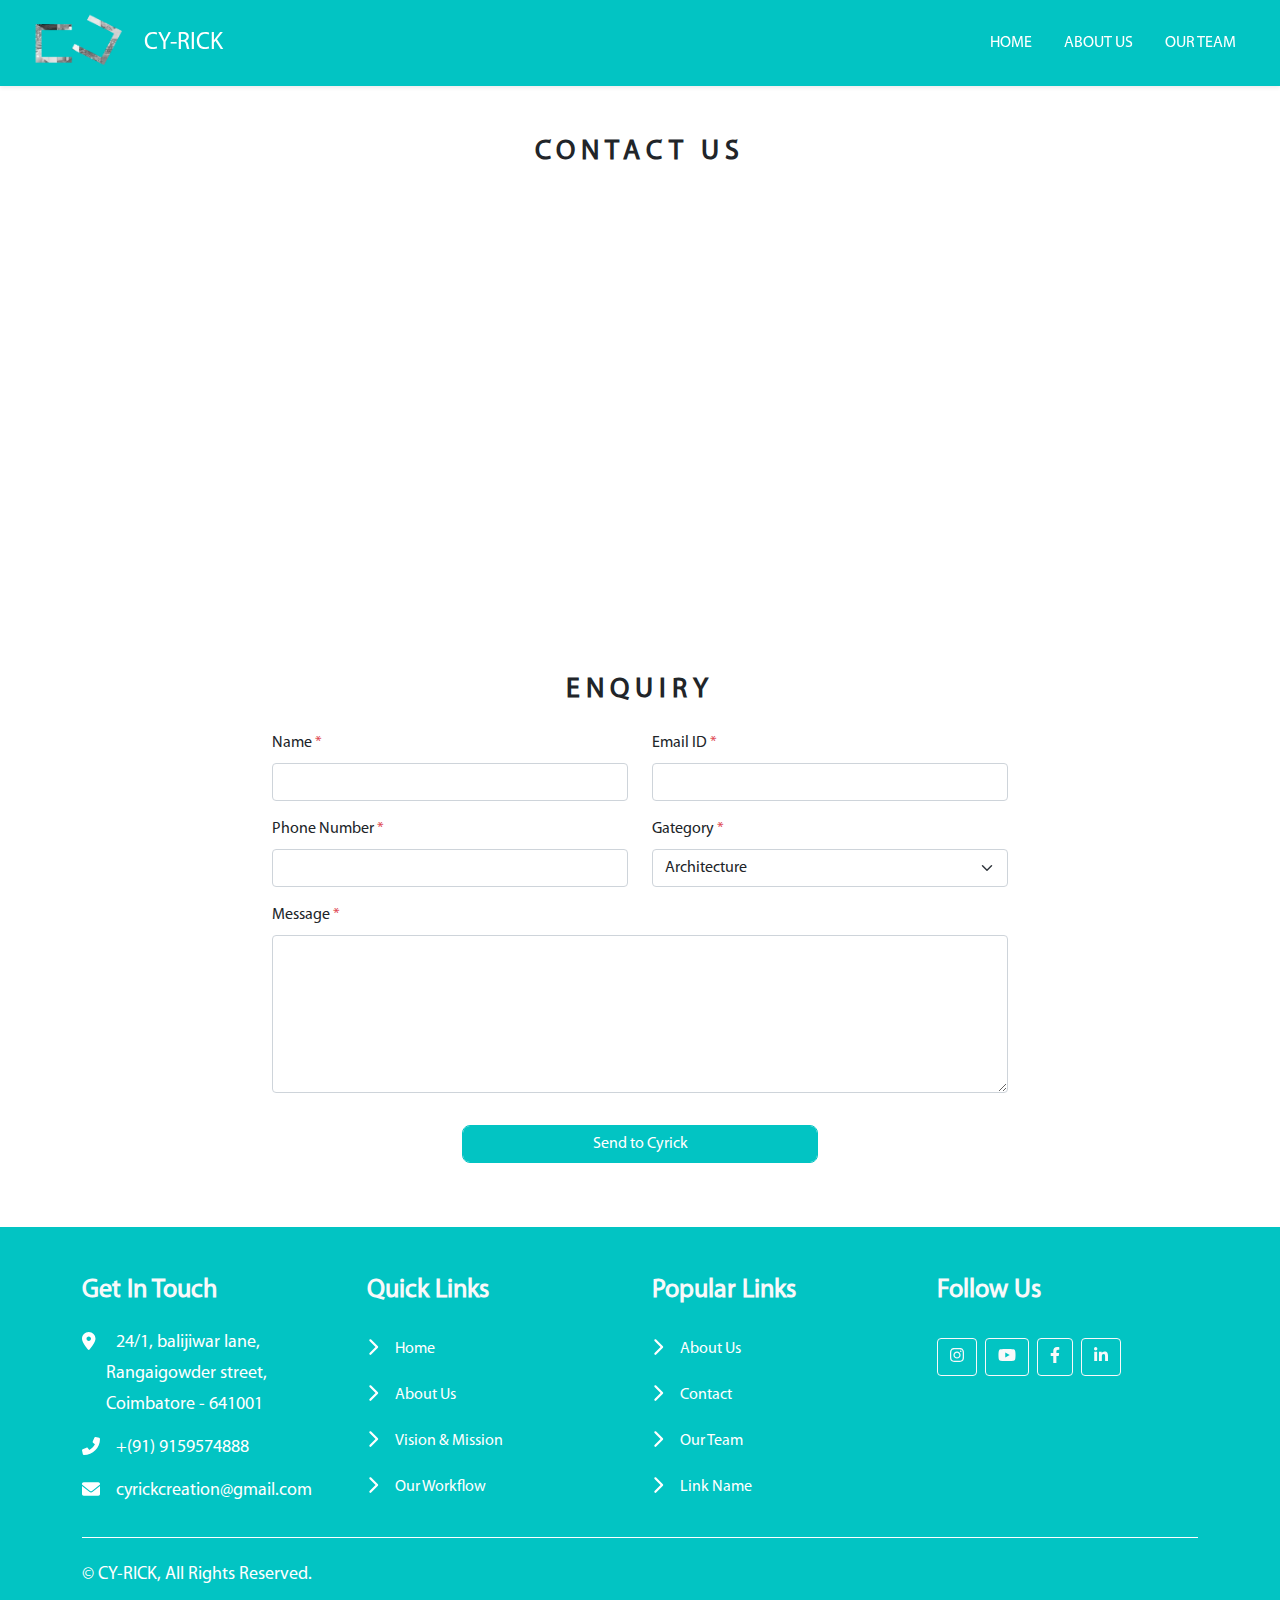
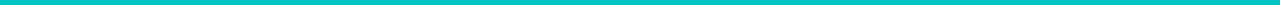
<file: contact.html>
<!DOCTYPE html>
<html lang="en">
  <head>
    <meta charset="utf-8">
    <meta content="width=device-width, initial-scale=1.0" name="viewport">
    <!-- meta -->
    <meta content="" name="keywords">
    <meta content="" name="description">
    <!-- title -->
    <link href="assets/images/favicon.png" rel="icon" type="image/png" />
    <title>Contact | CY - RICK CREATION</title>
    <!-- bootstrap stylesheet -->
    <link href="assets/library/bootstrap/css/bootstrap.min.css" rel="stylesheet">
    <link href="assets/library/animate/animate.min.css" rel="stylesheet">
    <link href="assets/library/fa/css/all.min.css" rel="stylesheet">
    <link href="assets/library/lightbox/dist/simple-lightbox.min.css" rel="stylesheet">
    <link href="assets/library/owlcarousel/assets/owl.carousel.min.css" rel="stylesheet">
    <!-- custom css -->
    <link href="assets/library/custom/css/main.css" rel="stylesheet">
  </head>
  <body>
    <!-- toast message -->
    <div class="toast-container position-fixed end-0">
      <div class="toast" id="toaster" data-bs-autohide="false">
        <div class="toast-header">
          <strong class="me-auto toast-head"></strong>
          <button type="button" class="btn-close close-toast" data-bs-dismiss="toast"></button>
        </div>
        <div class="toast-body toast-msg"></div>
      </div>
    </div>
    <!-- header -->
    <nav id="header" class="navbar navbar-expand-md navbar-light shadow-sm fixed-top navbar-custom">
      <div class="container-fluid mx-3">
        <a class="d-flex navbar-brand" href="index.html">
          <img class="img-fluid d-inline-block align-text-top brand-img" src="assets/images/home/logo.png" alt="">
          <h4 class="brand-header text-white ms-3 mt-3">CY-RICK</h4>
        </a>
        <button class="navbar-toggler" type="button" data-bs-toggle="collapse" data-bs-target="#navbarScroll" aria-controls="navbarScroll" aria-expanded="false" aria-label="Toggle navigation">
          <span class="navbar-toggler-icon"></span>
        </button>
        <div class="collapse navbar-collapse" id="navbarScroll">
          <ul class="navbar-nav ms-auto my-2 my-lg-0 navbar-nav-scroll" style="--bs-scroll-height: 100px;">
            <li class="nav-item px-2">
              <a class="nav-link text-white" href="index.html">HOME</a>
            </li>
            <li class="nav-item px-2">
              <a class="nav-link text-white" href="about-us.html">ABOUT US</a>
            </li>
            <li class="nav-item px-2">
              <a class="nav-link text-white" href="our-team.html">OUR TEAM</a>
            </li>
          </ul>  
        </div>
      </div>
    </nav>
    <!-- contact -->
    <div id="contact">
      <h3 class="text-center mt-5 mb-5 header animated wow zoomIn" data-wow-delay="1s">CONTACT US</h3>
      <div class="map">
        <iframe 
          src="https://maps.google.com/maps?q=Cy-Rick%20Creation,%2024/1,%20balijiwar%20lane,%20%20Rangaigowder%20street,%20%20Coimbatore%20-%20641001&t=&z=17&ie=UTF8&iwloc=&output=embed" 
          frameborder="0" 
          allowfullscreen
        ></iframe>
      </div>
      <div class="container py-5">
        <div class="contact-form">
          <form method="post" action="javascript:;">
            <h3 class="text-center mb-4 header animated wow zoomIn" data-wow-delay="1s">ENQUIRY</h3>
            <div class="row">
              <div class="col-xs-12 col-sm-12 col-md-8 offset-md-2 col-lg-4 offset-lg-2 col-xl-4 offset-xl-2 col-xxl-4 offset-xxl-2">
                <div class="mb-3">
                  <label class="form-label">Name<span class="text-danger"> * </span></label>
                  <input type="text" class="form-control" name="client_name" id="client_name" autocomplete="off" onfocusin="resetMsg(this)">
                  <small id="client_name_span" class="text-danger"></small>
                </div>
              </div>
              <div class="col-xs-12 col-sm-12 col-md-8 offset-md-2 col-lg-4 offset-lg-0 col-xl-4 offset-xl-0 col-xxl-4 offset-xxl-0">
                <div class="mb-3">
                  <label class="form-label">Email ID<span class="text-danger"> * </span></label>
                  <input type="text" class="form-control" name="client_email" id="client_email" autocomplete="off" onfocusin="resetMsg(this)">
                  <small id="client_email_span" class="text-danger"></small>
                </div>
              </div>
              <div class="col-xs-12 col-sm-12 col-md-8 offset-md-2 col-lg-4 offset-lg-2 col-xl-4 offset-xl-2 col-xxl-4 offset-xxl-2">
                <div class="mb-3">
                  <label class="form-label">Phone Number<span class="text-danger"> * </span></label>
                  <input type="text" class="form-control" name="client_phone" id="client_phone" autocomplete="off" onfocusin="resetMsg(this)">
                  <small id="client_phone_span" class="text-danger"></small>
                </div>
              </div>
              <div class="col-xs-12 col-sm-12 col-md-8 offset-md-2 col-lg-4 offset-lg-0 col-xl-4 offset-xl-0 col-xxl-4 offset-xxl-0">
                <div class="mb-3">
                  <label class="form-label">Gategory<span class="text-danger"> * </span></label>
                  <select class="form-select" name="client_category" id="client_category" onfocusin="resetMsg(this)">
                    <option value="Architecture" selected>Architecture</option>
                    <option value="Landscape">Landscape</option>
                    <option value="Interior">Interior</option>
                    <option value="Civil">Civil</option>
                  </select>
                  <small id="client_category_span" class="text-danger"></small>
                </div>
              </div>
              <div class="col-xs-12 col-sm-12 col-md-8 offset-md-2 col-lg-8 offset-lg-2 col-xl-8 offset-xl-2 col-xxl-8 offset-xxl-2">
                <div class="mb-3">
                  <label class="form-label">Message<span class="text-danger"> * </span></label>
                  <textarea class="form-control" name="client_message" id="client_message" rows="6" onfocusin="resetMsg(this)"></textarea>
                  <small id="client_message_span" class="text-danger"></small>
                </div>
              </div>
              <div class="col-xs-12 col-sm-12 col-md-4 offset-md-4 col-lg-4 offset-lg-4 col-xl-4 offset-xl-4 col-xxl-4 offset-xxl-4">
                <div class="mt-3 mb-3">
                  <button type="submit" class="btn btn-primary form-control client-enquiry" name="client_enquiry" onclick="clientEnquiry()">
                    <span class="spinner-border spinner-border-sm visually-hidden" role="status" aria-hidden="true"></span>
                     Send to Cyrick
                  </button>
                </div>
              </div>  
            </div>  
          </form>
        </div>      
        
      </div>
    </div>    
    <!-- footer -->
    <section id="footer">
      <div class="container pt-5 pb-2">
        <div class="row">
          <div class="col-xs-12 col-sm-6 col-md-6 col-lg-3 col-xl-3 col-xxl-3">
            <h4 class="text-light mb-4">Get In Touch</h4>
            <p class="mb-1">
              <i class="fa fa-map-marker-alt me-3"></i>
              24/1, balijiwar lane,
            </p>
            <p class="mb-1 ms-4">
              Rangaigowder street, 
            </p>
            <p class="mb-3 ms-4">
              Coimbatore - 641001
            </p>
            <p class="mb-3">
              <i class="fa fa-phone-alt me-3"></i>+(91) 9159574888
            </p>
            <p class="mb-3">
              <i class="fa fa-envelope me-3"></i>cyrickcreation@gmail.com
            </p>
          </div>
          <div class="col-xs-12 col-sm-6 col-md-6 col-lg-3 col-xl-3 col-xxl-3">
            <h4 class="text-light mb-4">Quick Links</h4>
            <p class="mb-2">
              <i class="fa-solid fa-chevron-right"></i>
              <a class="btn btn-link text-decoration-none text-white scrollto" href="index.html#landing">Home</a>
            </p>
            <p class="mb-2">
              <i class="fa-solid fa-chevron-right"></i>
              <a class="btn btn-link text-decoration-none text-white scrollto" href="about-us.html">About Us</a>
            </p>
            <p class="mb-2">
              <i class="fa-solid fa-chevron-right"></i>
              <a class="btn btn-link text-decoration-none text-white scrollto" href="about-us.html#vision">Vision & Mission</a>
            </p>
            <p class="mb-2">
              <i class="fa-solid fa-chevron-right"></i>
              <a class="btn btn-link text-decoration-none text-white scrollto" href="index.html#workflow">Our Workflow</a>
            </p>
          </div>
          <div class="col-xs-12 col-sm-6 col-md-6 col-lg-3 col-xl-3 col-xxl-3">
            <h4 class="text-light mb-4">Popular Links</h4>
            <p class="mb-2">
              <i class="fa-solid fa-chevron-right"></i>
              <a class="btn btn-link text-decoration-none text-white" href="about-us.html">About Us</a>
            </p>
            <p class="mb-2">
              <i class="fa-solid fa-chevron-right"></i>
              <a class="btn btn-link text-decoration-none text-white" href="contact.html">Contact</a>
            </p>
            <p class="mb-2">
              <i class="fa-solid fa-chevron-right"></i>
              <a class="btn btn-link text-decoration-none text-white" href="our-team.html">Our Team</a>
            </p>
            <p class="mb-2">
              <i class="fa-solid fa-chevron-right"></i>
              <a class="btn btn-link text-decoration-none text-white" href="">Link Name</a>
            </p>
          </div>
          <div class="col-xs-12 col-sm-6 col-md-6 col-lg-3 col-xl-3 col-xxl-3">
            <h4 class="text-light mb-4">Follow Us</h4>
            <div class="d-flex pt-2">
              <a class="btn btn-square btn-outline-light me-2" target="_blank" href="https://www.instagram.com/cyrickcreations/">
                <i class="fa-brands fa-instagram"></i>
              </a>
              <a class="btn btn-square btn-outline-light me-2" target="_blank" href="https://www.youtube.com/channel/UCedbmAxjoG2lf6p9Xvu09Cg">
                <i class="fab fa-youtube"></i>
              </a>
              <a class="btn btn-square btn-outline-light me-2" target="_blank" href="https://www.facebook.com/Cy-Rick-Creation-100813748116201/">
                <i class="fab fa-facebook-f"></i>
              </a>
              <a class="btn btn-square btn-outline-light me-1" target="_blank" href="https://www.linkedin.com/in/cyrick-creation-b117921b6/">
                <i class="fab fa-linkedin-in"></i>
              </a>
            </div>
          </div>
        </div>
        <hr />
        <div class="row">
          <div class="col-xs-12 col-sm-12 col-md-12 col-lg-12 col-xl-12 col-xxl-12">
            <p class="footer-rights text-start my-2">
              &copy; CY-RICK, All Rights Reserved.
            </p>
          </div>
        </div>    
      </div>
    </section>
    <!-- library js -->
    <script src="assets/library/jquery/jquery.min.js"></script>
    <script src="assets/library/bootstrap/js/bootstrap.min.js"></script>
    <script src="assets/library/fa/js/all.min.js"></script>
    <script src="assets/library/wow/wow.min.js"></script>
    <script src="assets/library/lightbox/dist/simple-lightbox.min.js"></script>
    <script src="assets/library/owlcarousel/owl.carousel.min.js"></script>
    <!-- sending email -->
    <script src="https://smtpjs.com/v3/smtp.js"></script>
    <!-- custom js -->
    <script src="assets/library/custom/js/main.js"></script>
  </body>
</html>
</file>
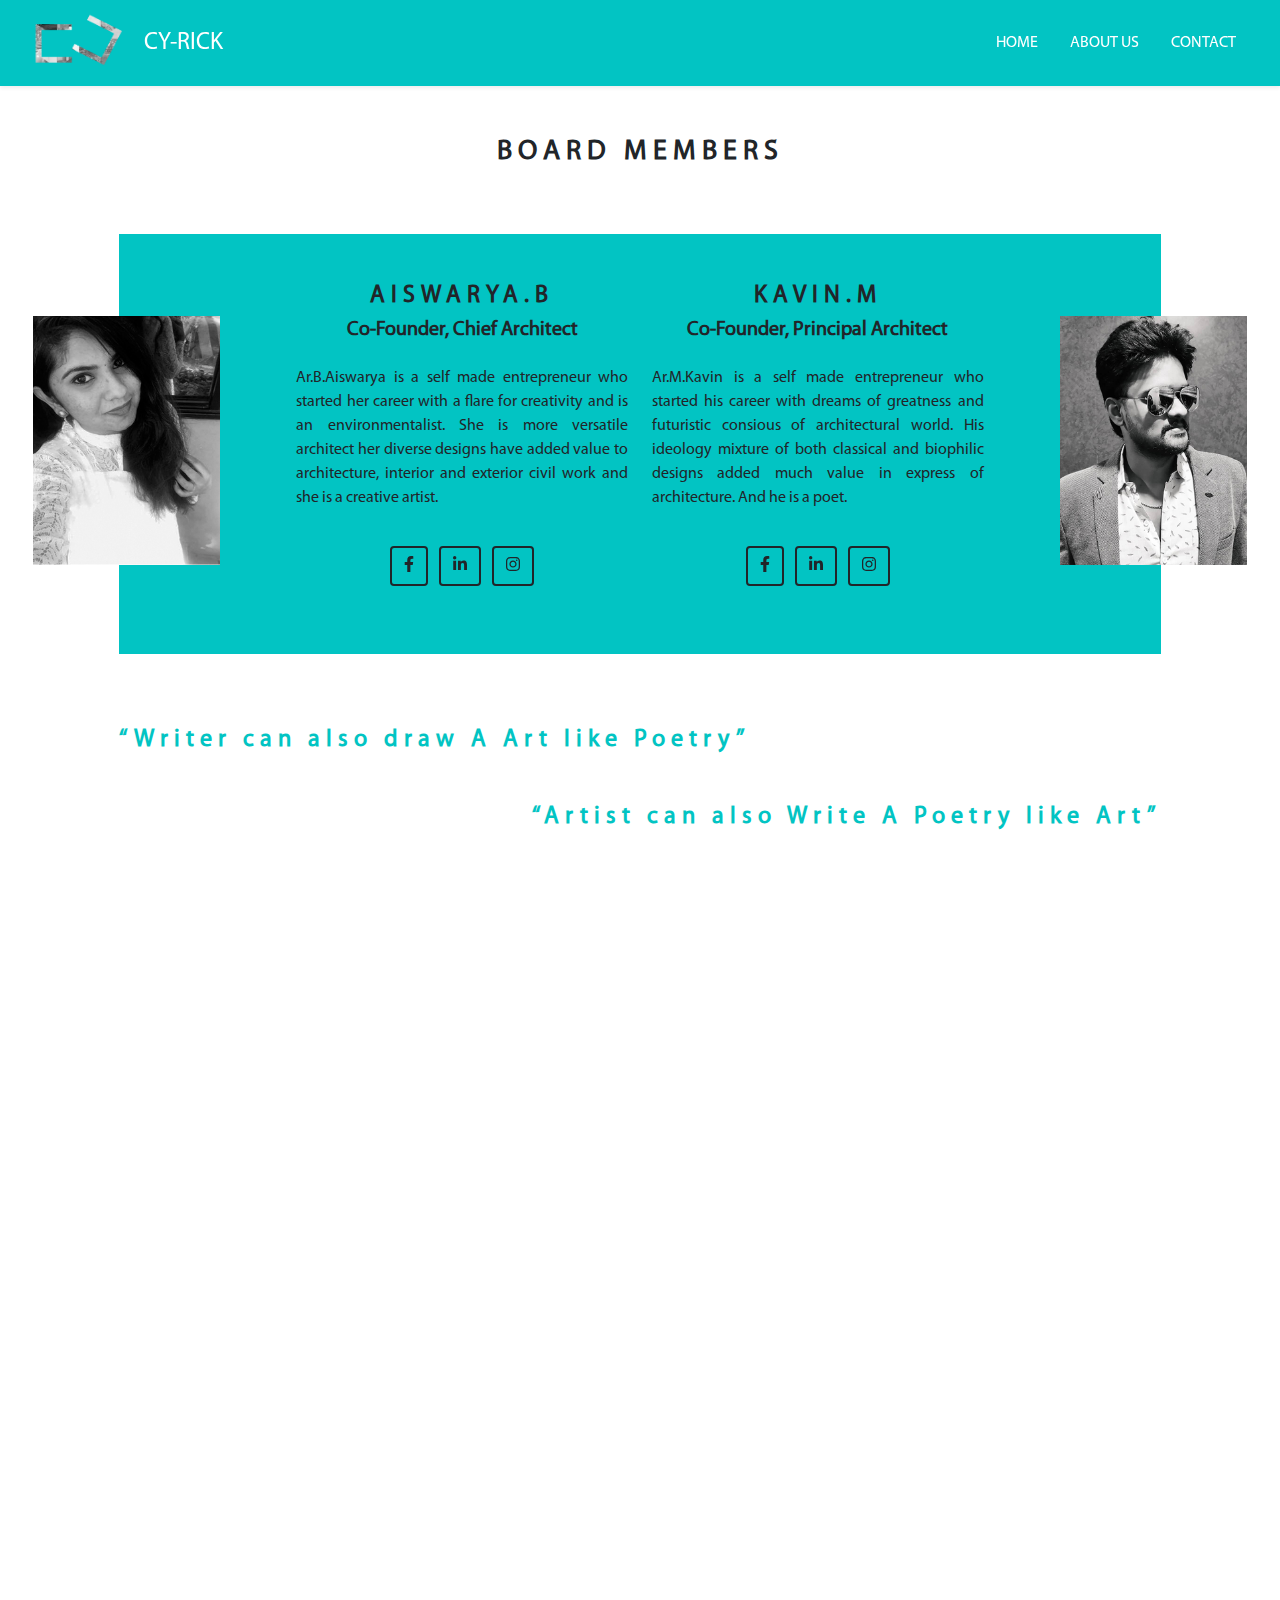
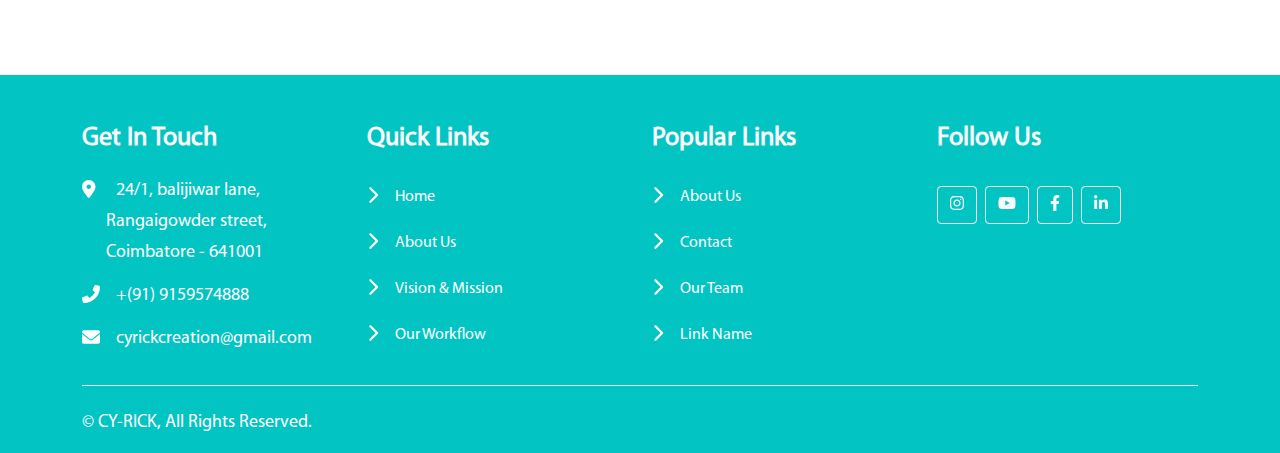
<file: our-team.html>
<!DOCTYPE html>
<html lang="en">
  <head>
    <meta charset="utf-8">
    <meta content="width=device-width, initial-scale=1.0" name="viewport">
    <!-- meta -->
    <meta content="" name="keywords">
    <meta content="" name="description">
    <!-- title -->
    <link href="assets/images/favicon.png" rel="icon" type="image/png" />
    <title>Our Team | CY - RICK CREATION</title>
    <!-- bootstrap stylesheet -->
    <link href="assets/library/bootstrap/css/bootstrap.min.css" rel="stylesheet">
    <link href="assets/library/animate/animate.min.css" rel="stylesheet">
    <link href="assets/library/fa/css/all.min.css" rel="stylesheet">
    <link href="assets/library/lightbox/dist/simple-lightbox.min.css" rel="stylesheet">
    <link href="assets/library/owlcarousel/assets/owl.carousel.min.css" rel="stylesheet">
    <!-- custom css -->
    <link href="assets/library/custom/css/main.css" rel="stylesheet">
  </head>
  <body>
    <!-- header -->
    <nav id="header" class="navbar navbar-expand-md navbar-light shadow-sm fixed-top navbar-custom">
      <div class="container-fluid mx-3">
        <a class="d-flex navbar-brand" href="index.html">
          <img class="img-fluid d-inline-block align-text-top brand-img" src="assets/images/home/logo.png" alt="">
          <h4 class="brand-header text-white ms-3 mt-3">CY-RICK</h4>
        </a>
        <button class="navbar-toggler" type="button" data-bs-toggle="collapse" data-bs-target="#navbarScroll" aria-controls="navbarScroll" aria-expanded="false" aria-label="Toggle navigation">
          <span class="navbar-toggler-icon"></span>
        </button>
        <div class="collapse navbar-collapse" id="navbarScroll">
          <ul class="navbar-nav ms-auto my-2 my-lg-0 navbar-nav-scroll" style="--bs-scroll-height: 100px;">
            <li class="nav-item px-2">
              <a class="nav-link text-white" href="index.html">HOME</a>
            </li>
            <li class="nav-item px-2">
              <a class="nav-link text-white" href="about-us.html">ABOUT US</a>
            </li>
            <li class="nav-item px-2">
              <a class="nav-link text-white" href="contact.html">CONTACT</a>
            </li>
          </ul>  
        </div>
      </div>
    </nav>
    <!-- our-team -->
    <section id="our-team">
      <h3 class="text-center mt-5 mb-5 header animated wow zoomIn" data-wow-delay="1s">BOARD MEMBERS</h3>
      <div class="container-fluid pt-3 pb-5">
        <div class="lead-box">
          <div class="lead-box-grid">
            <div class="row">  
              <div class="col-xs-12 col-sm-10 offset-sm-1 col-md-10 offset-md-1 col-lg-10 offset-lg-1 col-xl-10 offset-xl-1 col-xxl-10 offset-xxl-1">
                <div class="lead-box-content py-5">
                  <div class="row">
                    <div class="col-xs-10 offset-xs-1 col-sm-10 offset-sm-1 col-md-8 offset-md-2 col-lg-4 offset-lg-2 col-xl-4 offset-xl-2 col-xxl-4 offset-xxl-2">
                      <div class="sm-img-content text-center mt-4 mb-4 d-sm-block d-md-none">
                        <img class="img-fluid" src="assets/images/team/lead-1.jpg" alt="">
                      </div>
                      <h4 class="text-center header">AISWARYA.B</h4>
                      <h5 class="text-center fw-bold">Co-Founder, Chief Architect</h5>
                      <p class="py-3">
                        Ar.B.Aiswarya is a self made entrepreneur who started her career with a flare 
                        for creativity and is an environmentalist. She is more versatile architect her 
                        diverse designs have added value to architecture, interior and exterior civil 
                        work and she is a creative artist.
                      </p>
                      <div class="lead-social text-center my-3">
                        <a class="btn btn-square btn-outline-white border-2 m-1" href="" target="_parent">
                          <i class="fab fa-facebook-f"></i>
                        </a>
                        <a class="btn btn-square btn-outline-white border-2 m-1" href="" target="_parent">
                          <i class="fab fa-linkedin-in"></i>
                        </a>
                        <a class="btn btn-square btn-outline-white border-2 m-1" href="" target="_parent">
                          <i class="fab fa-instagram"></i>
                        </a>
                      </div>
                      <hr class="mt-4 mb-4 d-none d-sm-block d-lg-none" />                 
                    </div>
                    <div class="col-xs-10 offset-xs-1 col-sm-10 offset-sm-1 col-md-8 offset-md-2 col-lg-4 offset-lg-0 col-xl-4 offset-xl-0 col-xxl-4 offset-xxl-0">
                      <h4 class="text-center header">KAVIN.M</h4>
                      <h5 class="text-center fw-bold">Co-Founder, Principal Architect</h5>
                      <p class="py-3">
                        Ar.M.Kavin is a self made entrepreneur who started his career with dreams of 
                        greatness and futuristic consious of architectural world. His ideology mixture 
                        of both classical and biophilic designs added much value in express of architecture. 
                        And he is a poet.
                      </p>
                      <div class="lead-social text-center my-3">
                        <a class="btn btn-square btn-outline-white border-2 m-1" href="" target="_parent">
                          <i class="fab fa-facebook-f"></i>
                        </a>
                        <a class="btn btn-square btn-outline-white border-2 m-1" href="" target="_parent">
                          <i class="fab fa-linkedin-in"></i>
                        </a>
                        <a class="btn btn-square btn-outline-white border-2 m-1" href="" target="_parent">
                          <i class="fab fa-instagram"></i>
                        </a>
                      </div>
                      <div class="sm-img-content text-center mt-4 mb-4 d-sm-block d-md-none">
                        <img class="img-fluid" src="assets/images/team/lead-2.jpg" alt="">
                      </div>                 
                    </div>
                  </div>
                </div>  
              </div>
            </div>  
          </div>
          <div class="lead-box-grid d-none d-md-block wow fadeInRight" data-wow-delay="1.7s">
            <img class="img-fluid" src="assets/images/team/lead-1.jpg" alt="">
          </div>
          <div class="lead-box-grid d-none d-md-block wow fadeInLeft" data-wow-delay="1.7s">
            <img class="img-fluid" src="assets/images/team/lead-2.jpg" alt="">
          </div>
        </div>
        <div class="row mt-5 mb-5">
          <div class="col-xs-12 col-sm-12 col-md-12 col-lg-10 offset-lg-1 col-xl-10 offset-xl-1 col-xxl-10 offset-xxl-1">
            <h4 class="text-start mt-4 mb-4 header text-primary animated wow zoomIn" data-wow-delay="1s">
              “Writer can also draw A Art like Poetry”
            </h4>
          </div>
          <div class="col-xs-12 col-sm-12 col-md-12 col-lg-11 col-xl-11 col-xxl-11">
            <h4 class="text-end mt-4 mb-4 header text-primary animated wow zoomIn" data-wow-delay="1s">
              “Artist can also Write A Poetry like Art”
            </h4>
          </div>
        </div>
        <h3 class="text-center mt-5 mb-5 header animated wow zoomIn" data-wow-delay="1s">OTHER MEMBERS</h3>
        <div class="other-team">
          <div class="container">
            <div class="team-items">
              <div class="row justify-content-center">
                <div class="col-xs-12 col-sm-6 col-md-4 col-lg-4 col-xl-3 col-xxl-3">
                  <div class="team-item position-relative wow fadeInUp" data-wow-delay="1s">
                    <div class="position-relative">
                      <img class="img-fluid" src="assets/images/team/other-team-1.jpg" alt="">
                      <div class="team-social text-center">
                        <a class="btn btn-square btn-outline-primary border-2 m-1" href="" target="_parent">
                          <i class="fab fa-facebook-f"></i>
                        </a>
                        <a class="btn btn-square btn-outline-primary border-2 m-1" href="" target="_parent">
                          <i class="fab fa-twitter"></i>
                        </a>
                        <a class="btn btn-square btn-outline-primary border-2 m-1" href="" target="_parent">
                          <i class="fab fa-instagram"></i>
                        </a>
                      </div>
                    </div>
                    <div class="bg-light text-center p-4">
                      <h5 class="mt-2 fw-bold">KHOKUL RAMANA</h5>
                      <span class="fw-bold">Senior Project Manager, Associate Architect</span>
                    </div>
                  </div>
                </div>
                <div class="col-xs-12 col-sm-6 col-md-4 col-lg-4 col-xl-3 col-xxl-3">
                  <div class="team-item position-relative wow fadeInDown" data-wow-delay="1s">
                    <div class="position-relative">
                      <img class="img-fluid" src="assets/images/team/other-team-2.jpg" alt="">
                      <div class="team-social text-center">
                        <a class="btn btn-square btn-outline-primary border-2 m-1" href="" target="_parent">
                          <i class="fab fa-facebook-f"></i>
                        </a>
                        <a class="btn btn-square btn-outline-primary border-2 m-1" href="" target="_parent">
                          <i class="fab fa-twitter"></i>
                        </a>
                        <a class="btn btn-square btn-outline-primary border-2 m-1" href="" target="_parent">
                          <i class="fab fa-instagram"></i>
                        </a>
                      </div>
                    </div>
                    <div class="bg-light text-center p-4">
                      <h5 class="mt-2 fw-bold">RAGHAVI RAJAN</h5>
                      <span class="fw-bold">Senior Project Manager, Associate Architect</span>
                    </div>
                  </div>
                </div>
                <div class="col-xs-12 col-sm-6 col-md-4 col-lg-4 col-xl-3 col-xxl-3">
                  <div class="team-item position-relative wow fadeInUp" data-wow-delay="1s">
                    <div class="position-relative">
                      <img class="img-fluid" src="assets/images/team/other-team-3.jpg" alt="">
                      <div class="team-social text-center">
                        <a class="btn btn-square btn-outline-primary border-2 m-1" href="" target="_parent">
                          <i class="fab fa-facebook-f"></i>
                        </a>
                        <a class="btn btn-square btn-outline-primary border-2 m-1" href="" target="_parent">
                          <i class="fab fa-twitter"></i>
                        </a>
                        <a class="btn btn-square btn-outline-primary border-2 m-1" href="" target="_parent">
                          <i class="fab fa-instagram"></i>
                        </a>
                      </div>
                    </div>
                    <div class="bg-light text-center p-4">
                      <h5 class="mt-2 fw-bold">VIGNESH BABU</h5>
                      <span class="fw-bold">Senior Site Manager, Associate Civil Engg.</span>
                    </div>
                  </div>
                </div>
              </div>
            </div>
          </div>  
        </div>
        <div class="row mt-5 mb-5">
          <div class="col-xs-12 col-sm-12 col-md-12 col-lg-10 offset-lg-1 col-xl-8 offset-xl-2 col-xxl-8 offset-xxl-2">
            <h4 class="text-center mt-4 header text-primary animated wow zoomIn" data-wow-delay="1.5s">
              “Great Things in Business are Never Done by one Person, They are Done by A Team of People.”
            </h4>
          </div>
        </div>    
      </div>
    </section>
    <!-- footer -->
    <section id="footer">
      <div class="container pt-5 pb-2">
        <div class="row">
          <div class="col-xs-12 col-sm-6 col-md-6 col-lg-3 col-xl-3 col-xxl-3">
            <h4 class="text-light mb-4">Get In Touch</h4>
            <p class="mb-1">
              <i class="fa fa-map-marker-alt me-3"></i>
              24/1, balijiwar lane,
            </p>
            <p class="mb-1 ms-4">
              Rangaigowder street, 
            </p>
            <p class="mb-3 ms-4">
              Coimbatore - 641001
            </p>
            <p class="mb-3">
              <i class="fa fa-phone-alt me-3"></i>+(91) 9159574888
            </p>
            <p class="mb-3">
              <i class="fa fa-envelope me-3"></i>cyrickcreation@gmail.com
            </p>
          </div>
          <div class="col-xs-12 col-sm-6 col-md-6 col-lg-3 col-xl-3 col-xxl-3">
            <h4 class="text-light mb-4">Quick Links</h4>
            <p class="mb-2">
              <i class="fa-solid fa-chevron-right"></i>
              <a class="btn btn-link text-decoration-none text-white scrollto" href="index.html#landing">Home</a>
            </p>
            <p class="mb-2">
              <i class="fa-solid fa-chevron-right"></i>
              <a class="btn btn-link text-decoration-none text-white scrollto" href="about-us.html">About Us</a>
            </p>
            <p class="mb-2">
              <i class="fa-solid fa-chevron-right"></i>
              <a class="btn btn-link text-decoration-none text-white scrollto" href="about-us.html#vision">Vision & Mission</a>
            </p>
            <p class="mb-2">
              <i class="fa-solid fa-chevron-right"></i>
              <a class="btn btn-link text-decoration-none text-white scrollto" href="index.html#workflow">Our Workflow</a>
            </p>
          </div>
          <div class="col-xs-12 col-sm-6 col-md-6 col-lg-3 col-xl-3 col-xxl-3">
            <h4 class="text-light mb-4">Popular Links</h4>
            <p class="mb-2">
              <i class="fa-solid fa-chevron-right"></i>
              <a class="btn btn-link text-decoration-none text-white" href="about-us.html">About Us</a>
            </p>
            <p class="mb-2">
              <i class="fa-solid fa-chevron-right"></i>
              <a class="btn btn-link text-decoration-none text-white" href="contact.html">Contact</a>
            </p>
            <p class="mb-2">
              <i class="fa-solid fa-chevron-right"></i>
              <a class="btn btn-link text-decoration-none text-white" href="our-team.html">Our Team</a>
            </p>
            <p class="mb-2">
              <i class="fa-solid fa-chevron-right"></i>
              <a class="btn btn-link text-decoration-none text-white" href="">Link Name</a>
            </p>
          </div>
          <div class="col-xs-12 col-sm-6 col-md-6 col-lg-3 col-xl-3 col-xxl-3">
            <h4 class="text-light mb-4">Follow Us</h4>
            <div class="d-flex pt-2">
              <a class="btn btn-square btn-outline-light me-2" target="_blank" href="https://www.instagram.com/cyrickcreations/">
                <i class="fa-brands fa-instagram"></i>
              </a>
              <a class="btn btn-square btn-outline-light me-2" target="_blank" href="https://www.youtube.com/channel/UCedbmAxjoG2lf6p9Xvu09Cg">
                <i class="fab fa-youtube"></i>
              </a>
              <a class="btn btn-square btn-outline-light me-2" target="_blank" href="https://www.facebook.com/Cy-Rick-Creation-100813748116201/">
                <i class="fab fa-facebook-f"></i>
              </a>
              <a class="btn btn-square btn-outline-light me-1" target="_blank" href="https://www.linkedin.com/in/cyrick-creation-b117921b6/">
                <i class="fab fa-linkedin-in"></i>
              </a>
            </div>
          </div>
        </div>
        <hr />
        <div class="row">
          <div class="col-xs-12 col-sm-12 col-md-12 col-lg-12 col-xl-12 col-xxl-12">
            <p class="footer-rights text-start my-2">
              &copy; CY-RICK, All Rights Reserved.
            </p>
          </div>
        </div>    
      </div>
    </section>
    <!-- library js -->
    <script src="assets/library/jquery/jquery.min.js"></script>
    <script src="assets/library/bootstrap/js/bootstrap.min.js"></script>
    <script src="assets/library/fa/js/all.min.js"></script>
    <script src="assets/library/wow/wow.min.js"></script>
    <script src="assets/library/lightbox/dist/simple-lightbox.min.js"></script>
    <script src="assets/library/owlcarousel/owl.carousel.min.js"></script>
    <!-- custom js -->
    <script src="assets/library/custom/js/main.js"></script>
  </body>
</html>
</file>
<file: assets/library/custom/css/main.css>
@font-face {
  font-family: myRiadPro;
  src:url("../../fonts/MYRIADPRO-REGULAR.OTF");
}
@keyframes dotAnimation {
  0%{
    transform: scale(0.1);
  }
  10%{
    transform: scale(1);
  }
  50%, 100%{
    transform: scale(0.1);
  }
}
@keyframes changeColor {
  0%{
    filter: hue-rotate(0deg);
  }
  100%{
    filter: hue-rotate(360deg);
  }
}
@keyframes spin {
  from { transform: rotate(0deg); }
  to { transform: rotate(360deg); }
}
:root {
  --primary: #02C4C3;
  --light: #F3F4F5;
  --dark: #282F34;
  --hoverprim: #02e3e3;
}

/* common */
*{
  margin: 0;
  padding: 0;
  box-sizing: border-box;
}
body{
  font-family: myRiadPro;
}
a, a:hover, a:focus{
  color: #212529;
  box-shadow: none !important;
}
.text-primary{
  color: var(--primary) !important;
}
.header{
  font-weight: 600;
  letter-spacing: 6px;
}
.btn-primary, .btn-primary:hover,
.btn-primary:focus, .btn-primary:active,
.btn-primary:disabled, 
.btn-primary:active:focus:not(:disabled):not(.disabled),
.btn:focus, .btn:active, .btn:hover{
  outline: 0;
  border-radius: 8px;
  box-shadow: none !important;
  border-color: var(--primary);
  background-color: var(--primary);
  transition: 1s;
}
.btn-primary:hover{
  border-color: var(--hoverprim);
  background-color: var(--hoverprim);
}
#preloader-section{
  width: 100%;
  height: 100vh;
  position: fixed;
  z-index: 100;
}
#preloader{
  width: 100%;
  height: 100vh;
  display: flex;
  position: relative;
  align-items: center;
  justify-content: center;
  flex-direction: column;
  background:#6B7171;
}
#preloader .loader{
  position: relative;
  display: flex;
}
#preloader .text{
  color: #02C4C3;
  letter-spacing: 6px;
  font-family: cursive;
}
#preloader .loader .dot{
  width: 15px;
  height: 15px;
  display: block;
  position: relative;
  background:#02C4C3;
  box-shadow: 0 0 10px #02C4C3,
              0 0 20px #02C4C3,
              0 0 40px #02C4C3,
              0 0 60px #02C4C3,
              0 0 80px #02C4C3,
              0 0 100px #02C4C3;
  margin: 20px 10px;
  border-radius: 50%;
  animation: dotAnimation 2s linear infinite;
  animation-delay: calc(0.1s * var(--i));
}
#preloader .loader:last-child .dot{
  animation-delay: calc(-0.1s * var(--i));
}
.toast-container{
  z-index: 1;
  bottom: 30px;
}
hr{
  opacity: 1;
}
.scroll-top{
  position: fixed;
  visibility: hidden;
  opacity: 0;
  right: 15px;
  bottom: 15px;
  z-index: 995;
  background: #6B7171;
  width: 40px;
  height: 40px;
  border-radius: 4px;
  transition: all 0.4s;
}
.scroll-top.active {
  visibility: visible;
  opacity: 1;
}  
@media (max-width: 576px) {
  .header{
    letter-spacing: normal;
  }
  #preloader .text{
    color: #02C4C3;
    font-size: 12px;
    letter-spacing: 0px;
    font-family: cursive;
  }
  #preloader .loader .dot{
    width: 10px;
    height: 10px;
    margin: 10px 5px;
  }
}  

/* header */
.navbar-custom{
  background: var(--primary);
}
.landing-header{
  top: -100px;
  transition: 0.8s;
}
.landing-header.sticked{
  top: 0px;
}
.navbar-custom .brand-img{
  width: 100px;
  height: 60px;
}
@media (max-width: 400px) {
  .navbar-custom .brand-img{
    width: 65px;
    height: 40px;
  }
  .navbar-custom .brand-header{
    margin-top: 8px !important;
    margin-left: 5px !important;
  }
}

/* footer */
#footer{
  background: var(--primary);
  color: #FFFFFF;
}
#footer h4{
  font-size: 26px;
  font-weight: 600;
}
#footer p{
  font-size: 18px;
}
#footer a{
  letter-spacing: normal;
  transition: letter-spacing 2s;
}
#footer a:hover{
  letter-spacing: 2px;
}
#footer .footer-logo{
  width: 75px;
}
@media (max-width: 576px) {
  #footer{
    text-align: center;
  }
}

/* landing */
#landing {
  width: 100%;
  background: url(../../../images/home/landing.jpg) center center no-repeat;
  background-size: cover;
}
#landing .logo-image{
  width: 90%;
}
#landing .logo-header{
  color: #FFFFFF;
  font-weight: 600;
  letter-spacing: 15px;
}
@media (max-width: 576px) {
  #landing .container{
    padding-top: 80px !important;
    padding-bottom: 80px !important;
  }
  #landing .logo-image{
    width: 70%;
  }
  #landing .logo-header{
    letter-spacing: 7px;
  }
}
@media (max-width: 400px) {
  #landing .container{
    padding-top: 140px !important;
    padding-bottom: 140px !important;
  }
  #landing .logo-image{
    width: 50%;
  }
  #landing .logo-header{
    font-size: 20px;
  }
}

/* solution */
#solution .soln-lft{
  display: grid;
}
#solution .prism-grid:first-of-type{
  grid-row: 1 / span 1;
  grid-column: 2 / span 10;
}
#solution .prism-grid:last-of-type{
  grid-row: 1 / span 1;
  grid-column: 5 / span 4;  
}
#solution .soln-lft .prism-in{
  text-align: center;
}
#solution .soln-lft .prism-in img{
  width: 150px;
  margin-top: 85px;
  animation: spin 2s infinite;
}
#solution .soln-rt{
  background-color: #02C4C3;
  color: #FFFFFF;
}
#solution .soln-rt p{
  font-size: 18px;
  text-align: justify;
}
#solution .carousel-img{
  width: 380px;
  height: 215px;
}
#solution .carousel-img{
  filter: grayscale(100%);
}
#solution .carousel-img:hover{
  filter: none;
}
@media (max-width: 768px) {
  #solution .soln-lft .prism-in img{
    margin-top: 130px;
  }
  #solution .carousel-img{
    width: 100%;
    height: 320px;
  }
}
@media (max-width: 576px) {
  #solution .soln-lft .prism-in img{
    width: 100px;
    margin-top: 130px;
  }
  #solution .soln-rt p{
    font-size: 15px;
  }
  #solution .carousel-header{
    letter-spacing: 6px;
  }
  #solution .carousel-img{
    width: 100%;
    height: 320px;
  }
}  
@media (max-width: 500px) {
  #solution .soln-lft .prism-in img{
    margin-top: 100px;
  }
  #workflow .workflow-media img{
    margin-top: 50px;
  }
}
@media (max-width: 400px) {
  #solution .soln-lft .prism-in img{
    width: 80px;
    margin-top: 80px;
  }
}  
@media (max-width: 300px) {
  #solution .soln-lft .prism-in img{
    margin-top: 60px;
  }
}  

/* workflow */
#workflow .workflow-body img,
#workflow .workflow-media img{
  width: 180px;
  height: 140px;
}
#workflow .workflow-media h5{
  text-align: start;
  font-weight: 600;
}
#workflow .workflow-media p{
  text-align: justify;
}
@media (max-width: 576px) {
  #workflow h3{
    text-align: center !important;
  }
  #workflow .workflow-body img,
  #workflow .workflow-media img{
    width: 120px;
    height: 100px;
  }
  #workflow p{
    font-size: 15px;
  }
}
@media (max-width: 400px) {
  #workflow .workflow-media img{
    margin-top: 85px;
  }
}
@media (max-width: 300px) {
  #workflow .workflow-media img{
    margin-top: 100px;
  }
}

/* archi */
#archi .archi-rt{
  height: 750px;
  margin-top: 120px;
  position: relative;
  padding: 10px 10px 10px 10px;
  background-color: var(--primary);
}
#archi .archi-rt .archi-rt-text{
  bottom: 140px;
  color: #FFFFFF;
  font-size: 20px;
  position: absolute;
  text-align: justify;
  padding: 25px;
}
#archi .archi-img-grid{
  display: grid;
}
#archi .archi-img:first-of-type{
  grid-row: 1 / span 1;
  grid-column: 1 / span 2;
}
#archi .archi-img:last-of-type{
  grid-row: 1 / span 1;
  grid-column: 1 / span 2;  
}
@media (max-width: 1450px) {
  #archi .archi-rt{
    height: 700px;
  }
  #archi .archi-rt .archi-rt-text{
    bottom: 160px;
  }
}
@media (max-width: 1400px) {
  #archi .archi-rt{
    height: 650px;
  }
  #archi .archi-rt .archi-rt-text{
    bottom: 180px;
  }
}
@media (max-width: 1300px) {
  #archi .archi-rt{
    height: 600px;
  }
}
@media (max-width: 1200px) {
  #archi .archi-rt{
    height: 550px;
  }
}
@media (max-width: 1100px) {
  #archi .archi-rt{
    height: 500px;
  }
}
@media (max-width: 992px) {
  #archi .archi-rt{
    height: 450px;
  }
}
@media (max-width: 910px) {
  #archi .archi-rt{
    height: 400px;
  }
  #archi .archi-rt .archi-rt-text{
    bottom: 110px;
  }
}
@media (max-width: 840px) {
  #archi .archi-lt h3{
    letter-spacing: 3px;
  }
  #archi .archi-rt{
    margin-top: 80px;
  }
}
@media (max-width: 768px) {
  #archi .archi-mobile-img,
  #archi .archi-mobile-text{
    background-color: var(--primary);
  }
}
@media (max-width: 576px) {
}
@media (max-width: 400px) {
}

/* testimonial */
#testimonial .testimonial-carousel::before {
  position: absolute;
  content: "";
  top: 0;
  left: 0;
  height: 100%;
  width: 0;
  background: linear-gradient(to right, rgba(255, 255, 255, 1) 0%, rgba(255, 255, 255, 0) 100%);
  z-index: 1;
}
#testimonial .testimonial-carousel::after {
  position: absolute;
  content: "";
  top: 0;
  right: 0;
  height: 100%;
  width: 0;
  background: linear-gradient(to left, rgba(255, 255, 255, 1) 0%, rgba(255, 255, 255, 0) 100%);
  z-index: 1;
}
@media (min-width: 768px) {
  #testimonial .testimonial-carousel::before,
  #testimonial .testimonial-carousel::after {
      width: 200px;
  }
}
@media (min-width: 992px) {
  #testimonial .testimonial-carousel::before,
  #testimonial .testimonial-carousel::after {
      width: 300px;
  }
}
#testimonial .testimonial-carousel .owl-item .testimonial-text {
  font-size: 18px;
  background: #F3F4F5;
  transform: scale(.8);
  transition: .5s;
}
#testimonial .testimonial-carousel .owl-item.center .testimonial-text {
  font-size: 18px;
  background: var(--primary);
  transform: scale(1);
}
#testimonial .testimonial-carousel .owl-item .testimonial-text *,
#testimonial .testimonial-carousel .owl-item .testimonial-item img {
  transition: .5s;
}
#testimonial .testimonial-carousel .owl-item.center .testimonial-text * {
  font-size: 18px;
  color: #F3F4F5 !important;
}
#testimonial .testimonial-carousel .owl-item.center .testimonial-item img {
  border-color: var(--primary) !important;
} 
#testimonial .testimonial-carousel .owl-nav {
  position: absolute;
  width: 350px;
  top: 15px;
  left: 50%;
  transform: translateX(-50%);
  display: flex;
  justify-content: space-between;
  opacity: 0;
  transition: .5s;
  z-index: 1;
}
#testimonial .testimonial-carousel:hover .owl-nav {
  width: 300px;
  opacity: 1;
}
#testimonial .testimonial-carousel .owl-nav .owl-prev,
#testimonial .testimonial-carousel .owl-nav .owl-next {
  position: relative;
  font-size: 40px;
  transition: .5s;
  color: var(--primary);
}

/* about-us */
#about-us {
  width: 100%;
  padding-top: 88px;
  background: url(../../../images/about/bg.png) no-repeat top left;
  background-size: cover;
}
#about-us .about-rt p{
  font-size: 18px;
  text-align: justify;
}
@media (max-width: 576px) {
  #about-us .about-rt p{
    font-size: 15px;
  }
}

/* vision */
#vision {
  width: 100%;
  background: url(../../../images/vision/bg.png) var(--primary) left bottom no-repeat;
  background-size: cover;
}
#vision p{
  font-size: 18px;
  text-align: justify;
}
#vision .quote{
  padding: 70px 0px 30px 50px;
}
#vision .auther{
  padding-bottom: 90px;
}
@media (max-width: 576px) {
  #vision {
    background: var(--primary) left bottom no-repeat;
  }
  #vision p{
    font-size: 15px;
  }
}

/* contact */
#contact{
  padding-top: 88px;
}
#contact .map iframe{
  width: 100%;
  height: 400px;
  filter: grayscale(100%);
}

/* our-team */
#our-team{
  padding-top: 88px;
}
.lead-box{
  display: grid;
}
.lead-box-grid img{
  width: 75%;
  margin-top: 25%;
}
.lead-box-content{
  background-color: #02C4C3;
}
.lead-box-content .lead-social a{
  color: #212529;
  border-color: #212529;
}
.lead-box-content .lead-social a:hover{
  border-color: transparent;
}
.lead-box-grid:first-child{
  grid-row: 1 / span 1;
  grid-column: 2 / span 11;
  text-align: justify;
}
.lead-box-grid:nth-child(2){
  grid-row: 1 / span 1;
  grid-column: 2 / span 2;
  text-align: center;  
}
.lead-box-grid:last-child{
  grid-row: 1 / span 1;
  grid-column: 11 / span 2;
  text-align: center;  
}
.team-items {
  margin: -.75rem;
}
.team-item {
  padding: .75rem;
}
.team-item img{
 width: 100%;
 height: 320px; 
}
.team-item::after {
  position: absolute;
  content: "";
  width: 100%;
  height: 0;
  top: 0;
  left: 0;
  background: #FFFFFF;
  transition: .5s;
  z-index: -1;
}
.team-item:hover::after {
  height: 100%;
  background: var(--primary);
}
.team-item .team-social {
  position: absolute;
  width: 100%;
  height: 0;
  top: 0;
  left: 0;
  display: flex;
  align-items: center;
  justify-content: center;
  background: rgba(0, 0, 0, .75);
  overflow: hidden;
  opacity: 0;
  transition: .5s;
}
.team-item:hover .team-social {
  height: 100%;
  opacity: 1;
}
.team-item:hover .team-social .btn-outline-primary{
  color: var(--primary);
  border-color: var(--primary);
}
.team-item:hover .team-social .btn-outline-primary:hover{
  color: #FFFFFF;
  background-color: var(--primary);
}
@media (max-width: 1400px) {
  .lead-box-grid img{
    width: 80%;
    margin-top: 32%;
  }  
}
@media (max-width: 1300px) {
  .lead-box-grid img{
    width: 82%;
    margin-top: 36%;
  }  
}
@media (max-width: 1200px) {
  .lead-box-grid img{
    width: 94%;
    margin-top: 44%;
  }  
}
@media (max-width: 1100px) {
  .lead-box-grid img{
    width: 100%;
    margin-top: 54%;
  }  
}
@media (max-width: 992px) {
  .lead-box-grid:last-child img{
    margin-top: 370px;
  }
}
@media (max-width: 800px) {
  .lead-box-grid:last-child img{
    margin-top: 410px;
  }
}
@media (max-width: 768px) {
  .sm-img-content:first-child img{
    width: 50%;
    margin-top: -22%;
  }
  .sm-img-content:last-child img{
    width: 50%;
    margin-top: unset;
    margin-bottom: -22%;
  }
}
@media (max-width: 576px) {
  .lead-box-content p{
    font-size: 15px;
    padding-left: 5px;  
    padding-right: 5px;  
  }
  .sm-img-content:first-child img{
    width: 55%;
    margin-top: -22%;
  }
  .sm-img-content:last-child img{
    width: 55%;
    margin-bottom: -22%;
  }
  .team-item img{
    height: auto;
  }
}
@media (max-width: 400px) {
  .sm-img-content:first-child img{
    margin-top: -28%;
  }
  .sm-img-content:last-child img{
    margin-bottom: -28%;
  }
}
</file>
